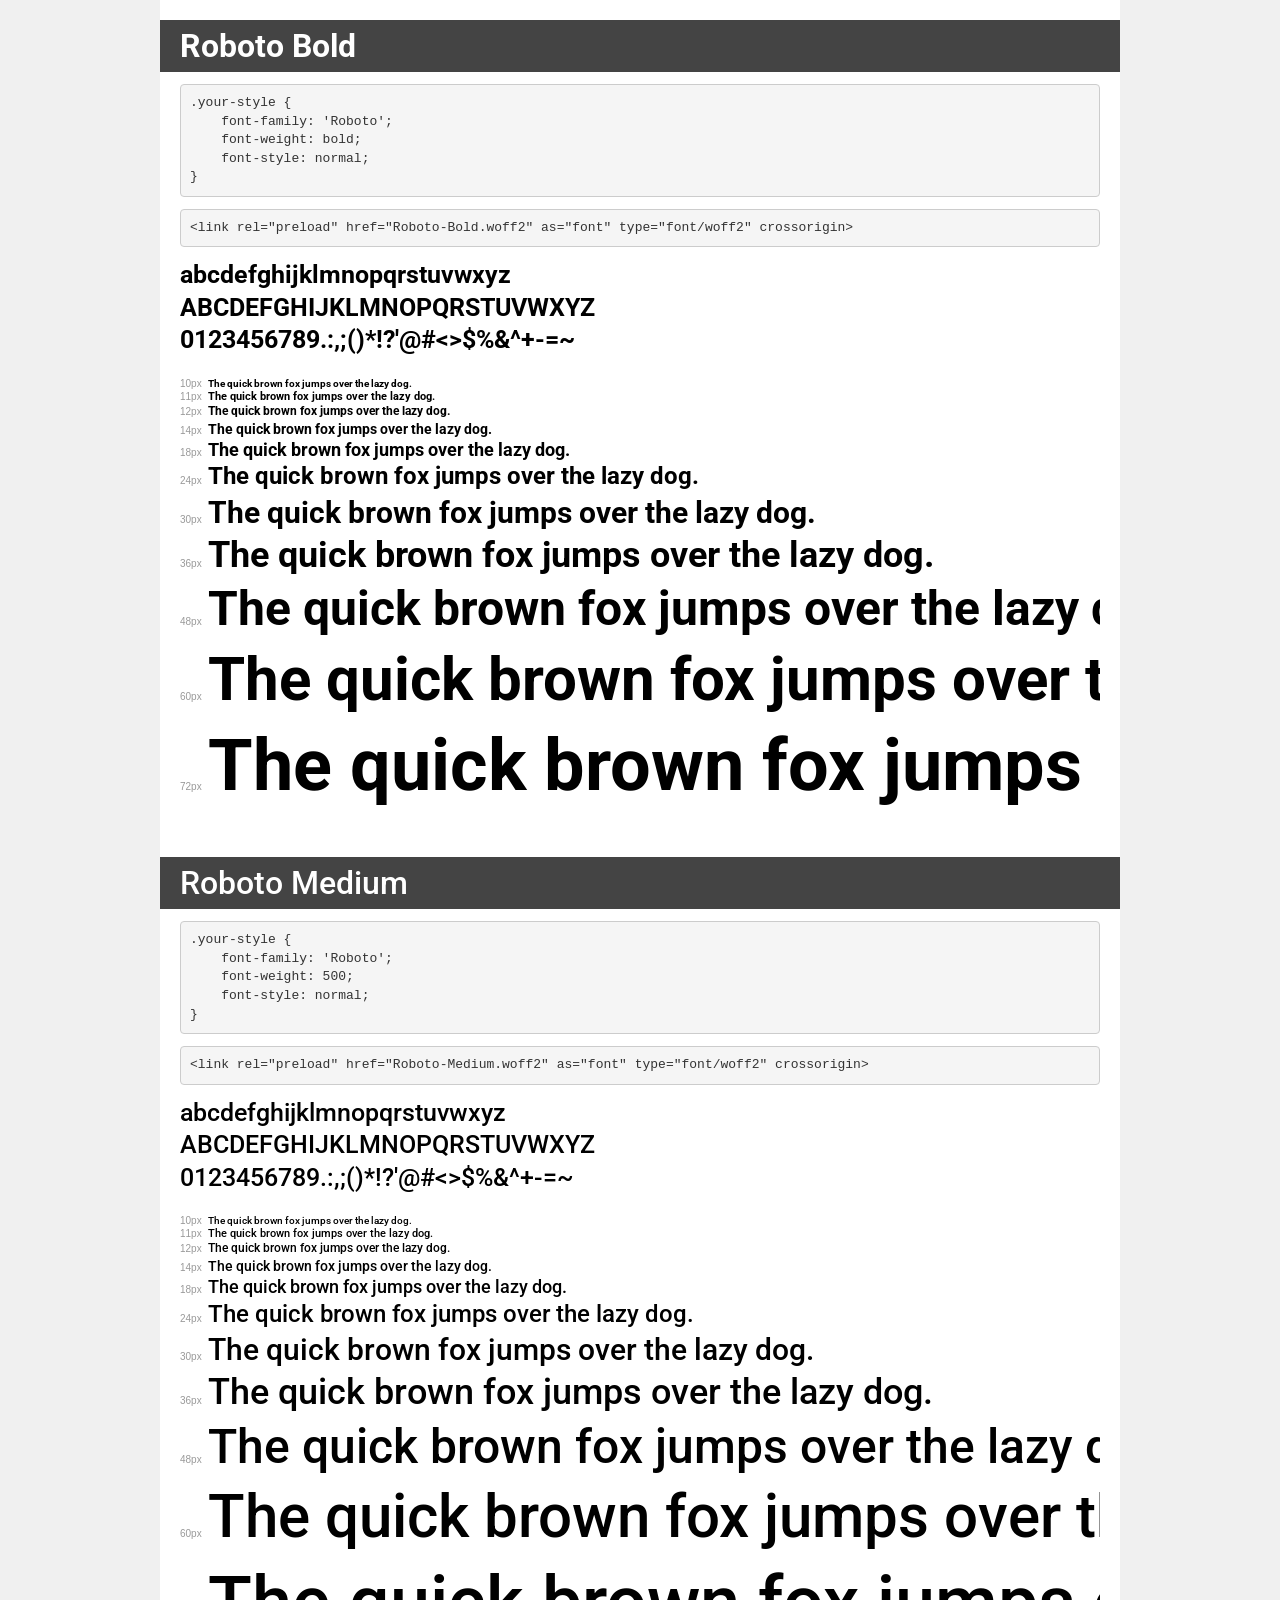
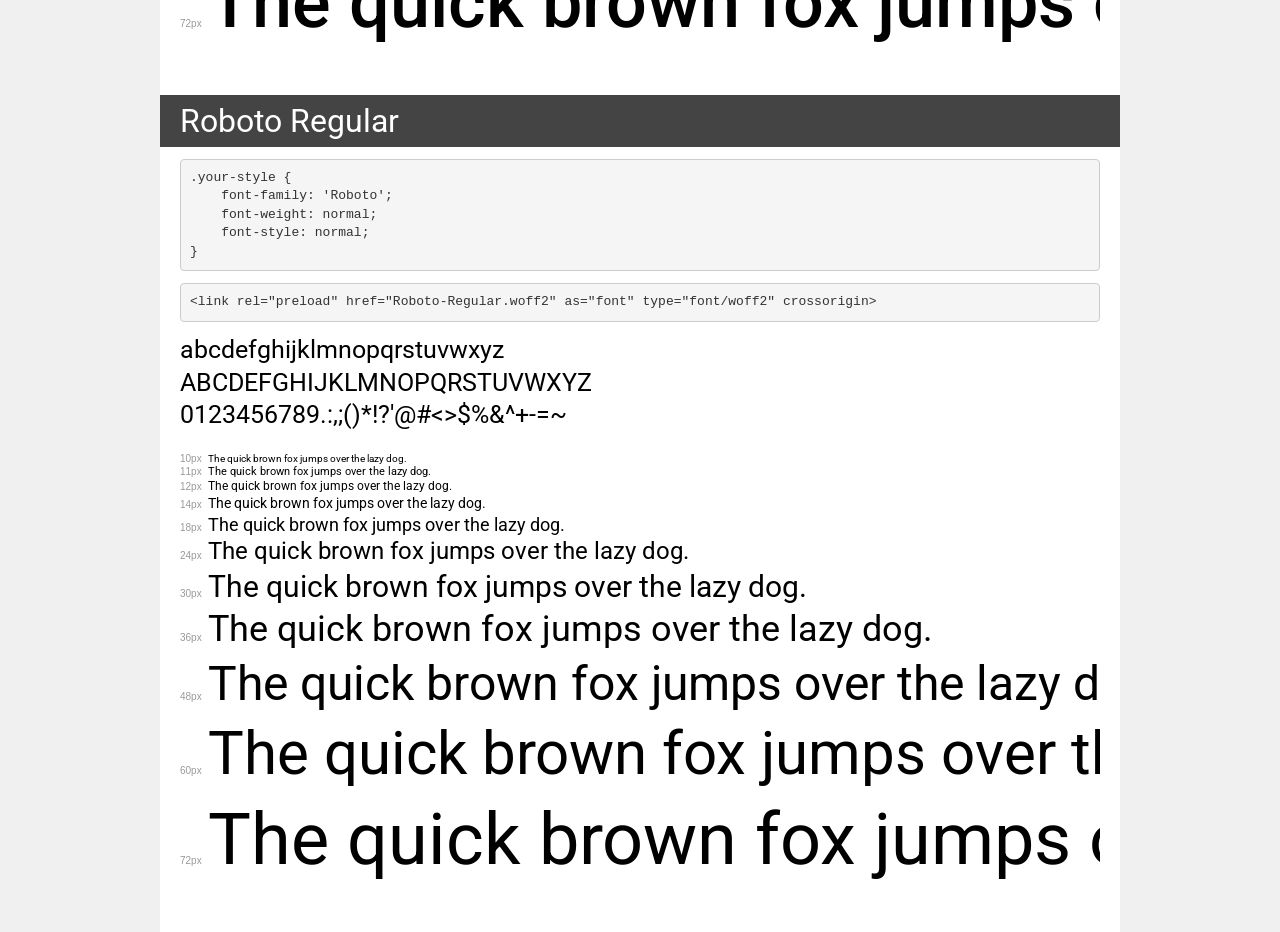
<file: fonts/Roboto/demo.html>
<!DOCTYPE html>
<html lang="en">
<head>
    <meta charset="utf-8">
    <meta http-equiv="X-UA-Compatible" content="IE=edge">
    <meta name="viewport" content="width=device-width, initial-scale=1">
    <meta name="robots" content="noindex, noarchive">
    <meta name="format-detection" content="telephone=no">
    <title>Transfonter demo</title>
    <link href="stylesheet.css" rel="stylesheet">
    <style>
        /*
        http://meyerweb.com/eric/tools/css/reset/
        v2.0 | 20110126
        License: none (public domain)
        */
        html, body, div, span, applet, object, iframe,
        h1, h2, h3, h4, h5, h6, p, blockquote, pre,
        a, abbr, acronym, address, big, cite, code,
        del, dfn, em, img, ins, kbd, q, s, samp,
        small, strike, strong, sub, sup, tt, var,
        b, u, i, center,
        dl, dt, dd, ol, ul, li,
        fieldset, form, label, legend,
        table, caption, tbody, tfoot, thead, tr, th, td,
        article, aside, canvas, details, embed,
        figure, figcaption, footer, header, hgroup,
        menu, nav, output, ruby, section, summary,
        time, mark, audio, video {
            margin: 0;
            padding: 0;
            border: 0;
            font-size: 100%;
            font: inherit;
            vertical-align: baseline;
        }
        /* HTML5 display-role reset for older browsers */
        article, aside, details, figcaption, figure,
        footer, header, hgroup, menu, nav, section {
            display: block;
        }
        body {
            line-height: 1;
        }
        ol, ul {
            list-style: none;
        }
        blockquote, q {
            quotes: none;
        }
        blockquote:before, blockquote:after,
        q:before, q:after {
            content: '';
            content: none;
        }
        table {
            border-collapse: collapse;
            border-spacing: 0;
        }
        /* demo styles */
        body {
            background: #f0f0f0;
            color: #000;
        }
        .page {
            background: #fff;
            width: 920px;
            margin: 0 auto;
            padding: 20px 20px 0 20px;
            overflow: hidden;
        }
        .font-container {
            overflow-x: auto;
            overflow-y: hidden;
            margin-bottom: 40px;
            line-height: 1.3;
            white-space: nowrap;
            padding-bottom: 5px;
        }
        h1 {
            position: relative;
            background: #444;
            font-size: 32px;
            color: #fff;
            padding: 10px 20px;
            margin: 0 -20px 12px -20px;
        }
        .letters {
            font-size: 25px;
            margin-bottom: 20px;
        }
        .s10:before {
            content: '10px';
        }
        .s11:before {
            content: '11px';
        }
        .s12:before {
            content: '12px';
        }
        .s14:before {
            content: '14px';
        }
        .s18:before {
            content: '18px';
        }
        .s24:before {
            content: '24px';
        }
        .s30:before {
            content: '30px';
        }
        .s36:before {
            content: '36px';
        }
        .s48:before {
            content: '48px';
        }
        .s60:before {
            content: '60px';
        }
        .s72:before {
            content: '72px';
        }
        .s10:before, .s11:before, .s12:before, .s14:before,
        .s18:before, .s24:before, .s30:before, .s36:before,
        .s48:before, .s60:before, .s72:before {
            font-family: Arial, sans-serif;
            font-size: 10px;
            font-weight: normal;
            font-style: normal;
            color: #999;
            padding-right: 6px;
        }
        pre {
            display: block;
            padding: 9px;
            margin: 0 0 12px;
            font-family: Monaco, Menlo, Consolas, "Courier New", monospace;
            font-size: 13px;
            line-height: 1.428571429;
            color: #333;
            font-weight: normal;
            font-style: normal;
            background-color: #f5f5f5;
            border: 1px solid #ccc;
            overflow-x: auto;
            border-radius: 4px;
        }
        /* responsive */
        @media (max-width: 959px) {
            .page {
                width: auto;
                margin: 0;
            }
        }
    </style>
</head>
<body>
<div class="page">
    <div class="demo">
        <h1 style="font-family: 'Roboto'; font-weight: bold; font-style: normal;">Roboto Bold</h1>
        <pre title="Usage">.your-style {
    font-family: 'Roboto';
    font-weight: bold;
    font-style: normal;
}</pre>
        <pre title="Preload (optional)">
&lt;link rel=&quot;preload&quot; href=&quot;Roboto-Bold.woff2&quot; as=&quot;font&quot; type=&quot;font/woff2&quot; crossorigin&gt;</pre>
        <div class="font-container" style="font-family: 'Roboto'; font-weight: bold; font-style: normal;">
            <p class="letters">
                abcdefghijklmnopqrstuvwxyz<br>
ABCDEFGHIJKLMNOPQRSTUVWXYZ<br>
                0123456789.:,;()*!?'@#&lt;&gt;$%&^+-=~
            </p>
            <p class="s10" style="font-size: 10px;">The quick brown fox jumps over the lazy dog.</p>
            <p class="s11" style="font-size: 11px;">The quick brown fox jumps over the lazy dog.</p>
            <p class="s12" style="font-size: 12px;">The quick brown fox jumps over the lazy dog.</p>
            <p class="s14" style="font-size: 14px;">The quick brown fox jumps over the lazy dog.</p>
            <p class="s18" style="font-size: 18px;">The quick brown fox jumps over the lazy dog.</p>
            <p class="s24" style="font-size: 24px;">The quick brown fox jumps over the lazy dog.</p>
            <p class="s30" style="font-size: 30px;">The quick brown fox jumps over the lazy dog.</p>
            <p class="s36" style="font-size: 36px;">The quick brown fox jumps over the lazy dog.</p>
            <p class="s48" style="font-size: 48px;">The quick brown fox jumps over the lazy dog.</p>
            <p class="s60" style="font-size: 60px;">The quick brown fox jumps over the lazy dog.</p>
            <p class="s72" style="font-size: 72px;">The quick brown fox jumps over the lazy dog.</p>
        </div>
    </div>

    <div class="demo">
        <h1 style="font-family: 'Roboto'; font-weight: 500; font-style: normal;">Roboto Medium</h1>
        <pre title="Usage">.your-style {
    font-family: 'Roboto';
    font-weight: 500;
    font-style: normal;
}</pre>
        <pre title="Preload (optional)">
&lt;link rel=&quot;preload&quot; href=&quot;Roboto-Medium.woff2&quot; as=&quot;font&quot; type=&quot;font/woff2&quot; crossorigin&gt;</pre>
        <div class="font-container" style="font-family: 'Roboto'; font-weight: 500; font-style: normal;">
            <p class="letters">
                abcdefghijklmnopqrstuvwxyz<br>
ABCDEFGHIJKLMNOPQRSTUVWXYZ<br>
                0123456789.:,;()*!?'@#&lt;&gt;$%&^+-=~
            </p>
            <p class="s10" style="font-size: 10px;">The quick brown fox jumps over the lazy dog.</p>
            <p class="s11" style="font-size: 11px;">The quick brown fox jumps over the lazy dog.</p>
            <p class="s12" style="font-size: 12px;">The quick brown fox jumps over the lazy dog.</p>
            <p class="s14" style="font-size: 14px;">The quick brown fox jumps over the lazy dog.</p>
            <p class="s18" style="font-size: 18px;">The quick brown fox jumps over the lazy dog.</p>
            <p class="s24" style="font-size: 24px;">The quick brown fox jumps over the lazy dog.</p>
            <p class="s30" style="font-size: 30px;">The quick brown fox jumps over the lazy dog.</p>
            <p class="s36" style="font-size: 36px;">The quick brown fox jumps over the lazy dog.</p>
            <p class="s48" style="font-size: 48px;">The quick brown fox jumps over the lazy dog.</p>
            <p class="s60" style="font-size: 60px;">The quick brown fox jumps over the lazy dog.</p>
            <p class="s72" style="font-size: 72px;">The quick brown fox jumps over the lazy dog.</p>
        </div>
    </div>

    <div class="demo">
        <h1 style="font-family: 'Roboto'; font-weight: normal; font-style: normal;">Roboto Regular</h1>
        <pre title="Usage">.your-style {
    font-family: 'Roboto';
    font-weight: normal;
    font-style: normal;
}</pre>
        <pre title="Preload (optional)">
&lt;link rel=&quot;preload&quot; href=&quot;Roboto-Regular.woff2&quot; as=&quot;font&quot; type=&quot;font/woff2&quot; crossorigin&gt;</pre>
        <div class="font-container" style="font-family: 'Roboto'; font-weight: normal; font-style: normal;">
            <p class="letters">
                abcdefghijklmnopqrstuvwxyz<br>
ABCDEFGHIJKLMNOPQRSTUVWXYZ<br>
                0123456789.:,;()*!?'@#&lt;&gt;$%&^+-=~
            </p>
            <p class="s10" style="font-size: 10px;">The quick brown fox jumps over the lazy dog.</p>
            <p class="s11" style="font-size: 11px;">The quick brown fox jumps over the lazy dog.</p>
            <p class="s12" style="font-size: 12px;">The quick brown fox jumps over the lazy dog.</p>
            <p class="s14" style="font-size: 14px;">The quick brown fox jumps over the lazy dog.</p>
            <p class="s18" style="font-size: 18px;">The quick brown fox jumps over the lazy dog.</p>
            <p class="s24" style="font-size: 24px;">The quick brown fox jumps over the lazy dog.</p>
            <p class="s30" style="font-size: 30px;">The quick brown fox jumps over the lazy dog.</p>
            <p class="s36" style="font-size: 36px;">The quick brown fox jumps over the lazy dog.</p>
            <p class="s48" style="font-size: 48px;">The quick brown fox jumps over the lazy dog.</p>
            <p class="s60" style="font-size: 60px;">The quick brown fox jumps over the lazy dog.</p>
            <p class="s72" style="font-size: 72px;">The quick brown fox jumps over the lazy dog.</p>
        </div>
    </div>

</div>
</body>
</html>
</file>
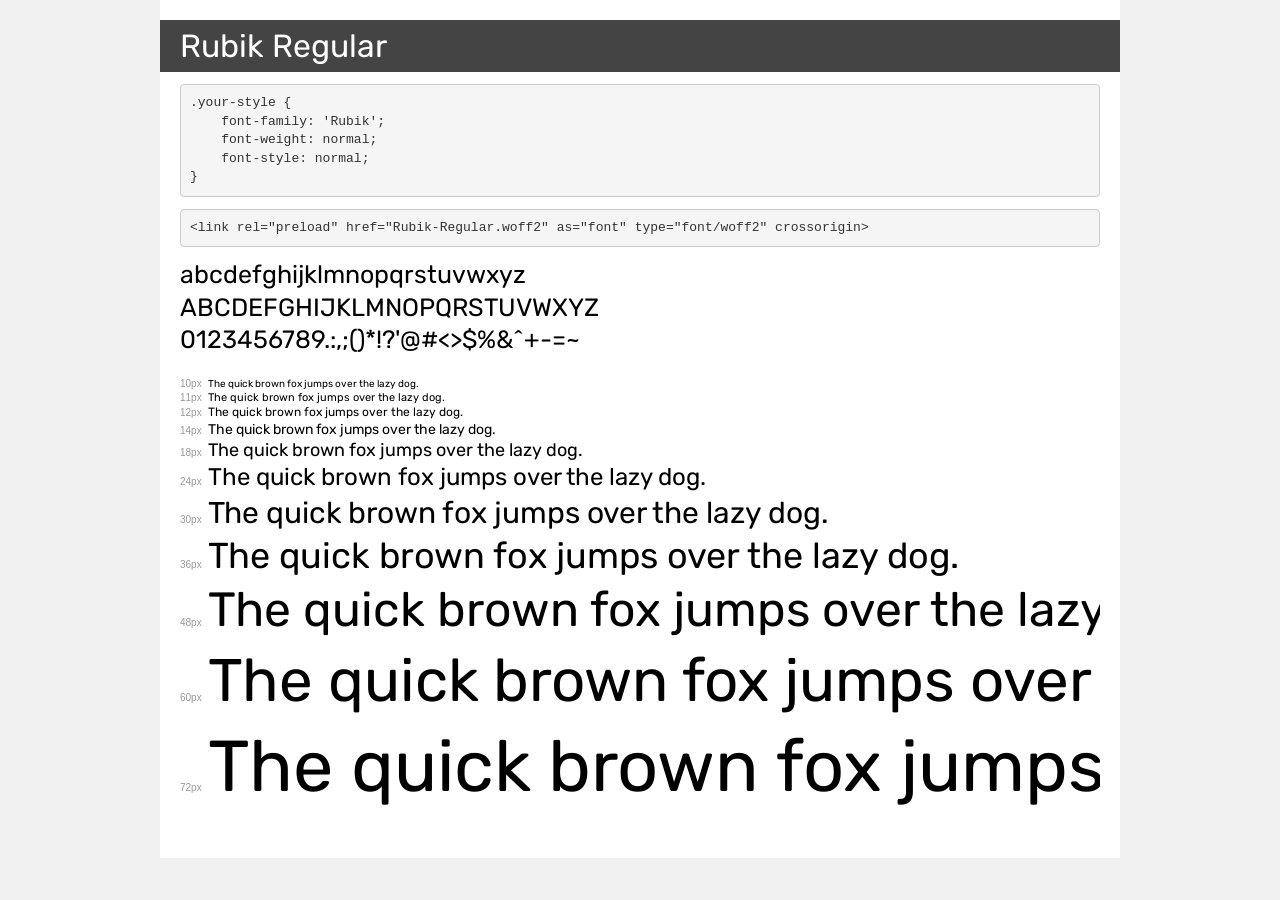
<file: fonts/Rubik/demo.html>
<!DOCTYPE html>
<html lang="en">
<head>
    <meta charset="utf-8">
    <meta http-equiv="X-UA-Compatible" content="IE=edge">
    <meta name="viewport" content="width=device-width, initial-scale=1">
    <meta name="robots" content="noindex, noarchive">
    <meta name="format-detection" content="telephone=no">
    <title>Transfonter demo</title>
    <link href="stylesheet.css" rel="stylesheet">
    <style>
        /*
        http://meyerweb.com/eric/tools/css/reset/
        v2.0 | 20110126
        License: none (public domain)
        */
        html, body, div, span, applet, object, iframe,
        h1, h2, h3, h4, h5, h6, p, blockquote, pre,
        a, abbr, acronym, address, big, cite, code,
        del, dfn, em, img, ins, kbd, q, s, samp,
        small, strike, strong, sub, sup, tt, var,
        b, u, i, center,
        dl, dt, dd, ol, ul, li,
        fieldset, form, label, legend,
        table, caption, tbody, tfoot, thead, tr, th, td,
        article, aside, canvas, details, embed,
        figure, figcaption, footer, header, hgroup,
        menu, nav, output, ruby, section, summary,
        time, mark, audio, video {
            margin: 0;
            padding: 0;
            border: 0;
            font-size: 100%;
            font: inherit;
            vertical-align: baseline;
        }
        /* HTML5 display-role reset for older browsers */
        article, aside, details, figcaption, figure,
        footer, header, hgroup, menu, nav, section {
            display: block;
        }
        body {
            line-height: 1;
        }
        ol, ul {
            list-style: none;
        }
        blockquote, q {
            quotes: none;
        }
        blockquote:before, blockquote:after,
        q:before, q:after {
            content: '';
            content: none;
        }
        table {
            border-collapse: collapse;
            border-spacing: 0;
        }
        /* demo styles */
        body {
            background: #f0f0f0;
            color: #000;
        }
        .page {
            background: #fff;
            width: 920px;
            margin: 0 auto;
            padding: 20px 20px 0 20px;
            overflow: hidden;
        }
        .font-container {
            overflow-x: auto;
            overflow-y: hidden;
            margin-bottom: 40px;
            line-height: 1.3;
            white-space: nowrap;
            padding-bottom: 5px;
        }
        h1 {
            position: relative;
            background: #444;
            font-size: 32px;
            color: #fff;
            padding: 10px 20px;
            margin: 0 -20px 12px -20px;
        }
        .letters {
            font-size: 25px;
            margin-bottom: 20px;
        }
        .s10:before {
            content: '10px';
        }
        .s11:before {
            content: '11px';
        }
        .s12:before {
            content: '12px';
        }
        .s14:before {
            content: '14px';
        }
        .s18:before {
            content: '18px';
        }
        .s24:before {
            content: '24px';
        }
        .s30:before {
            content: '30px';
        }
        .s36:before {
            content: '36px';
        }
        .s48:before {
            content: '48px';
        }
        .s60:before {
            content: '60px';
        }
        .s72:before {
            content: '72px';
        }
        .s10:before, .s11:before, .s12:before, .s14:before,
        .s18:before, .s24:before, .s30:before, .s36:before,
        .s48:before, .s60:before, .s72:before {
            font-family: Arial, sans-serif;
            font-size: 10px;
            font-weight: normal;
            font-style: normal;
            color: #999;
            padding-right: 6px;
        }
        pre {
            display: block;
            padding: 9px;
            margin: 0 0 12px;
            font-family: Monaco, Menlo, Consolas, "Courier New", monospace;
            font-size: 13px;
            line-height: 1.428571429;
            color: #333;
            font-weight: normal;
            font-style: normal;
            background-color: #f5f5f5;
            border: 1px solid #ccc;
            overflow-x: auto;
            border-radius: 4px;
        }
        /* responsive */
        @media (max-width: 959px) {
            .page {
                width: auto;
                margin: 0;
            }
        }
    </style>
</head>
<body>
<div class="page">
    <div class="demo">
        <h1 style="font-family: 'Rubik'; font-weight: normal; font-style: normal;">Rubik Regular</h1>
        <pre title="Usage">.your-style {
    font-family: 'Rubik';
    font-weight: normal;
    font-style: normal;
}</pre>
        <pre title="Preload (optional)">
&lt;link rel=&quot;preload&quot; href=&quot;Rubik-Regular.woff2&quot; as=&quot;font&quot; type=&quot;font/woff2&quot; crossorigin&gt;</pre>
        <div class="font-container" style="font-family: 'Rubik'; font-weight: normal; font-style: normal;">
            <p class="letters">
                abcdefghijklmnopqrstuvwxyz<br>
ABCDEFGHIJKLMNOPQRSTUVWXYZ<br>
                0123456789.:,;()*!?'@#&lt;&gt;$%&^+-=~
            </p>
            <p class="s10" style="font-size: 10px;">The quick brown fox jumps over the lazy dog.</p>
            <p class="s11" style="font-size: 11px;">The quick brown fox jumps over the lazy dog.</p>
            <p class="s12" style="font-size: 12px;">The quick brown fox jumps over the lazy dog.</p>
            <p class="s14" style="font-size: 14px;">The quick brown fox jumps over the lazy dog.</p>
            <p class="s18" style="font-size: 18px;">The quick brown fox jumps over the lazy dog.</p>
            <p class="s24" style="font-size: 24px;">The quick brown fox jumps over the lazy dog.</p>
            <p class="s30" style="font-size: 30px;">The quick brown fox jumps over the lazy dog.</p>
            <p class="s36" style="font-size: 36px;">The quick brown fox jumps over the lazy dog.</p>
            <p class="s48" style="font-size: 48px;">The quick brown fox jumps over the lazy dog.</p>
            <p class="s60" style="font-size: 60px;">The quick brown fox jumps over the lazy dog.</p>
            <p class="s72" style="font-size: 72px;">The quick brown fox jumps over the lazy dog.</p>
        </div>
    </div>

</div>
</body>
</html>
</file>
<file: fonts/Roboto/stylesheet.css>
@font-face {
    font-family: 'Roboto';
    src: url('Roboto-Bold.woff2') format('woff2');
    font-weight: bold;
    font-style: normal;
    font-display: swap;
}

@font-face {
    font-family: 'Roboto';
    src: url('Roboto-Medium.woff2') format('woff2');
    font-weight: 500;
    font-style: normal;
    font-display: swap;
}

@font-face {
    font-family: 'Roboto';
    src: url('Roboto-Regular.woff2') format('woff2');
    font-weight: normal;
    font-style: normal;
    font-display: swap;
}
</file>
<file: fonts/Rubik/stylesheet.css>
@font-face {
    font-family: 'Rubik';
    src: url('Rubik-Regular.woff2') format('woff2');
    font-weight: normal;
    font-style: normal;
    font-display: swap;
}
</file>
